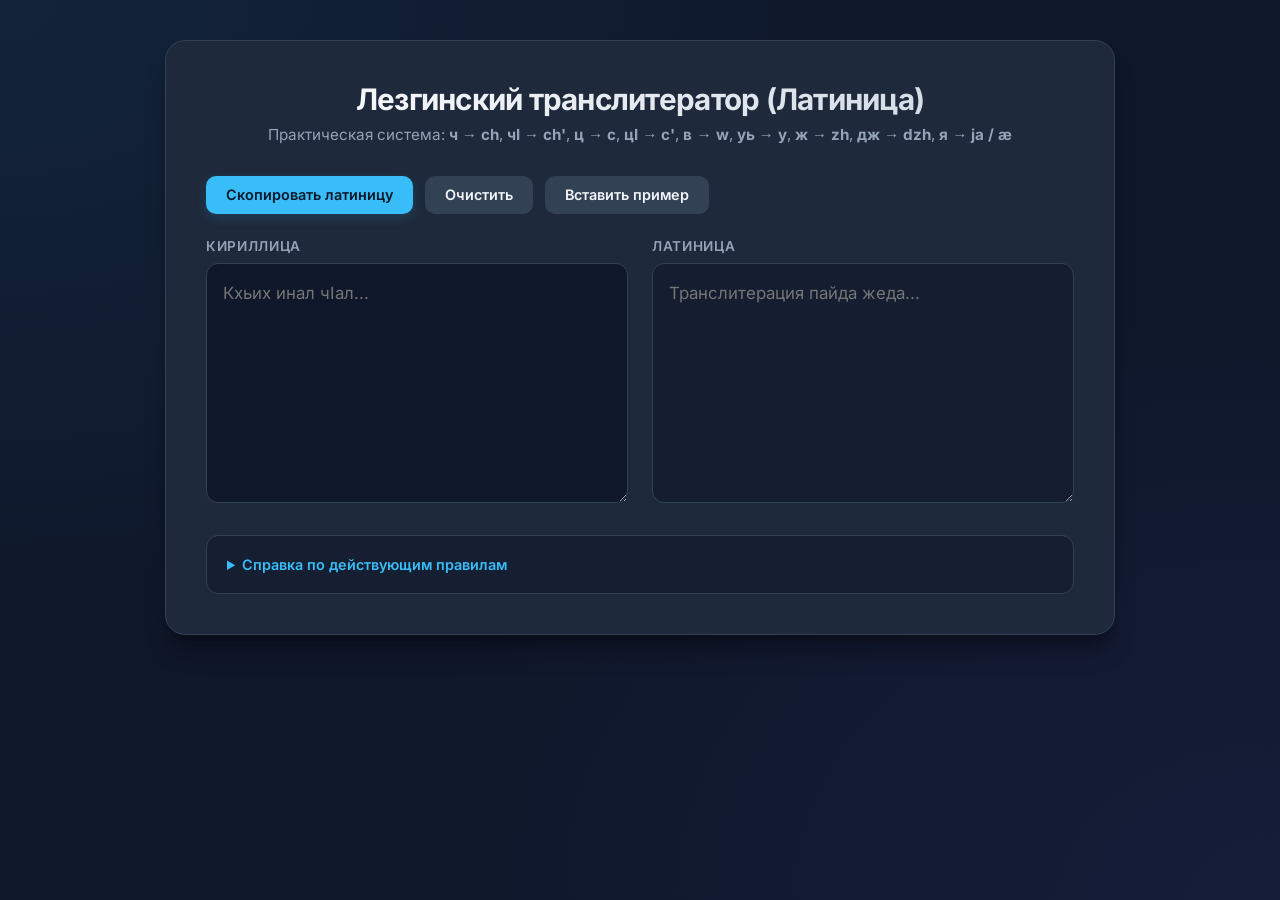
<file: translit.html>
<!DOCTYPE html>
<html lang="lez">
<head>
  <meta charset="UTF-8">
  <meta name="viewport" content="width=device-width, initial-scale=1.0">
  <title>Лезгинский транслитератор (Латиница)</title>
  <link rel="stylesheet" href="./fonts.css">
  <style>
    :root {
      --bg: #0f172a;
      --card-bg: #1e293b;
      --card-border: #334155;
      --primary: #38bdf8;
      --primary-hover: #0ea5e9;
      --primary-glow: rgba(56, 189, 248, 0.15);
      --text: #f8fafc;
      --text-muted: #94a3b8;
      --input-bg: #0f172a;
      --input-border: #334155;
      --font-main: 'Inter', -apple-system, BlinkMacSystemFont, 'SF Pro Text', 'Segoe UI', Roboto, sans-serif;
      --font-mono: ui-monospace, SFMono-Regular, Menlo, Monaco, Consolas, "Liberation Mono", "Courier New", monospace;
    }

    *, *::before, *::after {
      box-sizing: border-box;
      margin: 0;
      padding: 0;
      animation: none !important;
      transition: none !important;
    }

    body {
      font-family: var(--font-main);
      background-color: var(--bg);
      color: var(--text);
      min-height: 100vh;
      padding: 2.5rem 1rem;
      display: flex;
      justify-content: center;
      align-items: flex-start;
      background-image: 
        radial-gradient(at 0% 0%, rgba(56, 189, 248, 0.08) 0px, transparent 50%),
        radial-gradient(at 100% 100%, rgba(99, 102, 241, 0.08) 0px, transparent 50%);
    }

    .container {
      width: 100%;
      max-width: 950px;
      background: var(--card-bg);
      padding: 2.5rem;
      border-radius: 20px;
      border: 1px solid var(--card-border);
      box-shadow: 0 20px 25px -5px rgba(0, 0, 0, 0.3), 0 8px 10px -6px rgba(0, 0, 0, 0.3);
    }

    header {
      margin-bottom: 2rem;
      text-align: center;
    }

    h1 {
      font-size: 1.85rem;
      font-weight: 700;
      color: #ffffff;
      letter-spacing: -0.025em;
      margin-bottom: 0.5rem;
      background: linear-gradient(135deg, #ffffff 0%, #cbd5e1 100%);
      -webkit-background-clip: text;
      -webkit-text-fill-color: transparent;
    }

    p.desc {
      font-size: 0.95rem;
      color: var(--text-muted);
    }

    .controls {
      display: flex;
      gap: 0.75rem;
      flex-wrap: wrap;
      margin-bottom: 1.5rem;
    }

    button {
      font-family: var(--font-main);
      padding: 0.65rem 1.25rem;
      font-size: 0.9rem;
      font-weight: 600;
      border-radius: 10px;
      border: none;
      cursor: pointer;
      background: var(--primary);
      color: #0f172a;
      transition: all 0.2s ease;
      box-shadow: 0 4px 12px var(--primary-glow);
    }

    button:hover {
      background: var(--primary-hover);
      transform: translateY(-1px);
    }

    button:active {
      transform: translateY(0);
    }

    button.secondary {
      background: #334155;
      color: #f1f5f9;
      box-shadow: none;
    }

    button.secondary:hover {
      background: #475569;
    }

    .editors {
      display: grid;
      grid-template-columns: 1fr 1fr;
      gap: 1.5rem;
      margin-bottom: 2rem;
    }

    @media (max-width: 768px) {
      .editors {
        grid-template-columns: 1fr;
      }
    }

    .editor-group {
      display: flex;
      flex-direction: column;
      gap: 0.6rem;
    }

    label {
      font-weight: 600;
      font-size: 0.85rem;
      text-transform: uppercase;
      letter-spacing: 0.05em;
      color: var(--text-muted);
    }

    textarea {
      width: 100%;
      height: 240px;
      padding: 1rem;
      border-radius: 12px;
      background-color: var(--input-bg);
      border: 1px solid var(--input-border);
      color: #f8fafc;
      font-size: 1.05rem;
      font-family: var(--font-main);
      line-height: 1.6;
      resize: vertical;
      outline: none;
      transition: all 0.2s ease;
    }

    textarea:focus {
      border-color: var(--primary);
      box-shadow: 0 0 0 3px var(--primary-glow);
    }

    textarea[readonly] {
      background-color: rgba(15, 23, 42, 0.6);
      color: #38bdf8;
    }

    .rules-summary {
      background: rgba(15, 23, 42, 0.5);
      border: 1px solid var(--card-border);
      border-radius: 12px;
      padding: 1.25rem;
      font-size: 0.9rem;
    }

    .rules-summary summary {
      cursor: pointer;
      font-weight: 600;
      color: var(--primary);
      outline: none;
    }

    .rules-summary ul {
      margin-top: 1rem;
      margin-left: 1.25rem;
      line-height: 1.7;
      color: #cbd5e1;
    }

    .rules-summary code {
      font-family: var(--font-mono);
      background: #334155;
      padding: 0.15rem 0.4rem;
      border-radius: 5px;
      color: #f8fafc;
      font-size: 0.85em;
    }
  </style>
</head>
<body>

<div class="container">
  <header>
    <h1>Лезгинский транслитератор (Латиница)</h1>
    <p class="desc">Практическая система: <b>ч → ch</b>, <b>чӀ → ch'</b>, <b>ц → c</b>, <b>цӀ → c'</b>, <b>в → w</b>, <b>уь → y</b>, <b>ж → zh</b>, <b>дж → dzh</b>, <b>я → ja / æ</b></p>
  </header>

  <div class="controls">
    <button type="button" id="copyBtn">Скопировать латиницу</button>
    <button type="button" class="secondary" id="clearBtn">Очистить</button>
    <button type="button" class="secondary" id="sampleBtn">Вставить пример</button>
  </div>

  <div class="editors">
    <div class="editor-group">
      <label for="cyrInput">Кириллица</label>
      <textarea id="cyrInput" placeholder="Кхьих инал чӀал..."></textarea>
    </div>

    <div class="editor-group">
      <label for="latOutput">Латиница</label>
      <textarea id="latOutput" readonly placeholder="Транслитерация пайда жеда..."></textarea>
    </div>
  </div>

  <details class="rules-summary">
    <summary>Справка по действующим правилам</summary>
    <ul>
      <li><b>Абруптивы:</b> чӀ → <code>ch'</code>, цӀ → <code>c'</code>, кӀ → <code>k'</code>, тӀ → <code>t'</code>, пӀ → <code>p'</code>, кь → <code>q'</code></li>
      <li><b>Шипящие и аффрикаты:</b> ч → <code>ch</code>, ш → <code>sh</code>, ж → <code>zh</code>, дж → <code>dzh</code>, дз → <code>dz</code>, ц → <code>c</code>, щ → <code>shch</code></li>
      <li><b>Увулярные и гортанные:</b> къ → <code>q</code>, хъ → <code>qh</code>, гъ → <code>gh</code>, гь → <code>h</code>, хӀ → <code>h</code>, хь → <code>h</code>, х → <code>x</code></li>
      <li><b>Гласные:</b> уь → <code>y</code>, я → <code>ja</code> (в начале слова / после гласных) и <code>æ</code> (после согласных), аь → <code>æ</code>, оь → <code>œ</code>, ы → <code>ə</code>, ю → <code>ju</code>, ё → <code>jo</code></li>
      <li><b>Буква «Й»:</b> всегда → <code>j</code></li>
      <li><b>Согласная «В» и знаки:</b> в → <code>w</code>; знаки <code>ъ</code>, <code>ь</code> и одиночная палочка <code>Ӏ</code> удаляются</li>
    </ul>
  </details>
</div>

<script src="js/utils.js"></script>
<script>
// UI Логика
const cyrInput = document.getElementById('cyrInput');
const latOutput = document.getElementById('latOutput');
const copyBtn = document.getElementById('copyBtn');
const clearBtn = document.getElementById('clearBtn');
const sampleBtn = document.getElementById('sampleBtn');

function handleConvert() {
  if (typeof transliterateLezgi === 'function') {
    latOutput.value = transliterateLezgi(cyrInput.value);
  }
}

cyrInput.addEventListener('input', handleConvert);

copyBtn.addEventListener('click', () => {
  if (!latOutput.value) return;
  navigator.clipboard.writeText(latOutput.value).then(() => {
    const originalText = copyBtn.innerText;
    copyBtn.innerText = 'Скопировано! ✓';
    setTimeout(() => copyBtn.innerText = originalText, 1500);
  });
});

clearBtn.addEventListener('click', () => {
  cyrInput.value = '';
  latOutput.value = '';
  cyrInput.focus();
});

sampleBtn.addEventListener('click', () => {
  cyrInput.value = `Чи чӀал цӀай я! Жув, вац, цав, чан, ша!
Гъед, хӀуьрмет, кӀвал, къуьр, хъсан.
Йис, майдан, чинебан, кьватӀ.
Ел ава, беден сагърай, къвезвач, хъфизва.`;
  handleConvert();
});
</script>

</body>
</html>
</file>
<file: fonts.css>
/* Inter - cyrillic-ext */
@font-face {
  font-family: 'Inter';
  font-style: normal;
  font-weight: 400;
  font-display: swap;
  src: url(./fonts/inter-cyrillic-ext-400.woff2) format('woff2');
  unicode-range: U+0460-052F, U+1C80-1C8A, U+20B4, U+2DE0-2DFF, U+A640-A69F, U+FE2E-FE2F;
}

/* Inter - cyrillic */
@font-face {
  font-family: 'Inter';
  font-style: normal;
  font-weight: 400;
  font-display: swap;
  src: url(./fonts/inter-cyrillic-400.woff2) format('woff2');
  unicode-range: U+0301, U+0400-045F, U+0490-0491, U+04B0-04B1, U+2116;
}

/* Inter - latin-ext */
@font-face {
  font-family: 'Inter';
  font-style: normal;
  font-weight: 400;
  font-display: swap;
  src: url(./fonts/inter-latin-ext-400.woff2) format('woff2');
  unicode-range: U+0100-02BA, U+02BD-02C5, U+02C7-02CC, U+02CE-02D7, U+02DD-02FF, U+0304, U+0308, U+0329, U+1D00-1DBF, U+1E00-1E9F, U+1EF2-1EFF, U+2020, U+20A0-20AB, U+20AD-20C0, U+2113, U+2C60-2C7F, U+A720-A7FF;
}

/* Inter - latin */
@font-face {
  font-family: 'Inter';
  font-style: normal;
  font-weight: 400;
  font-display: swap;
  src: url(./fonts/inter-latin-400.woff2) format('woff2');
  unicode-range: U+0000-00FF, U+0131, U+0152-0153, U+02BB-02BC, U+02C6, U+02DA, U+02DC, U+0304, U+0308, U+0329, U+2000-206F, U+20AC, U+2122, U+2191, U+2193, U+2212, U+2215, U+FEFF, U+FFFD;
}

/* Inter - cyrillic-ext */
@font-face {
  font-family: 'Inter';
  font-style: normal;
  font-weight: 500;
  font-display: swap;
  src: url(./fonts/inter-cyrillic-ext-500.woff2) format('woff2');
  unicode-range: U+0460-052F, U+1C80-1C8A, U+20B4, U+2DE0-2DFF, U+A640-A69F, U+FE2E-FE2F;
}

/* Inter - cyrillic */
@font-face {
  font-family: 'Inter';
  font-style: normal;
  font-weight: 500;
  font-display: swap;
  src: url(./fonts/inter-cyrillic-500.woff2) format('woff2');
  unicode-range: U+0301, U+0400-045F, U+0490-0491, U+04B0-04B1, U+2116;
}

/* Inter - latin-ext */
@font-face {
  font-family: 'Inter';
  font-style: normal;
  font-weight: 500;
  font-display: swap;
  src: url(./fonts/inter-latin-ext-500.woff2) format('woff2');
  unicode-range: U+0100-02BA, U+02BD-02C5, U+02C7-02CC, U+02CE-02D7, U+02DD-02FF, U+0304, U+0308, U+0329, U+1D00-1DBF, U+1E00-1E9F, U+1EF2-1EFF, U+2020, U+20A0-20AB, U+20AD-20C0, U+2113, U+2C60-2C7F, U+A720-A7FF;
}

/* Inter - latin */
@font-face {
  font-family: 'Inter';
  font-style: normal;
  font-weight: 500;
  font-display: swap;
  src: url(./fonts/inter-latin-500.woff2) format('woff2');
  unicode-range: U+0000-00FF, U+0131, U+0152-0153, U+02BB-02BC, U+02C6, U+02DA, U+02DC, U+0304, U+0308, U+0329, U+2000-206F, U+20AC, U+2122, U+2191, U+2193, U+2212, U+2215, U+FEFF, U+FFFD;
}

/* Inter - cyrillic-ext */
@font-face {
  font-family: 'Inter';
  font-style: normal;
  font-weight: 600;
  font-display: swap;
  src: url(./fonts/inter-cyrillic-ext-600.woff2) format('woff2');
  unicode-range: U+0460-052F, U+1C80-1C8A, U+20B4, U+2DE0-2DFF, U+A640-A69F, U+FE2E-FE2F;
}

/* Inter - cyrillic */
@font-face {
  font-family: 'Inter';
  font-style: normal;
  font-weight: 600;
  font-display: swap;
  src: url(./fonts/inter-cyrillic-600.woff2) format('woff2');
  unicode-range: U+0301, U+0400-045F, U+0490-0491, U+04B0-04B1, U+2116;
}

/* Inter - latin-ext */
@font-face {
  font-family: 'Inter';
  font-style: normal;
  font-weight: 600;
  font-display: swap;
  src: url(./fonts/inter-latin-ext-600.woff2) format('woff2');
  unicode-range: U+0100-02BA, U+02BD-02C5, U+02C7-02CC, U+02CE-02D7, U+02DD-02FF, U+0304, U+0308, U+0329, U+1D00-1DBF, U+1E00-1E9F, U+1EF2-1EFF, U+2020, U+20A0-20AB, U+20AD-20C0, U+2113, U+2C60-2C7F, U+A720-A7FF;
}

/* Inter - latin */
@font-face {
  font-family: 'Inter';
  font-style: normal;
  font-weight: 600;
  font-display: swap;
  src: url(./fonts/inter-latin-600.woff2) format('woff2');
  unicode-range: U+0000-00FF, U+0131, U+0152-0153, U+02BB-02BC, U+02C6, U+02DA, U+02DC, U+0304, U+0308, U+0329, U+2000-206F, U+20AC, U+2122, U+2191, U+2193, U+2212, U+2215, U+FEFF, U+FFFD;
}

/* Inter - cyrillic-ext */
@font-face {
  font-family: 'Inter';
  font-style: normal;
  font-weight: 700;
  font-display: swap;
  src: url(./fonts/inter-cyrillic-ext-700.woff2) format('woff2');
  unicode-range: U+0460-052F, U+1C80-1C8A, U+20B4, U+2DE0-2DFF, U+A640-A69F, U+FE2E-FE2F;
}

/* Inter - cyrillic */
@font-face {
  font-family: 'Inter';
  font-style: normal;
  font-weight: 700;
  font-display: swap;
  src: url(./fonts/inter-cyrillic-700.woff2) format('woff2');
  unicode-range: U+0301, U+0400-045F, U+0490-0491, U+04B0-04B1, U+2116;
}

/* Inter - latin-ext */
@font-face {
  font-family: 'Inter';
  font-style: normal;
  font-weight: 700;
  font-display: swap;
  src: url(./fonts/inter-latin-ext-700.woff2) format('woff2');
  unicode-range: U+0100-02BA, U+02BD-02C5, U+02C7-02CC, U+02CE-02D7, U+02DD-02FF, U+0304, U+0308, U+0329, U+1D00-1DBF, U+1E00-1E9F, U+1EF2-1EFF, U+2020, U+20A0-20AB, U+20AD-20C0, U+2113, U+2C60-2C7F, U+A720-A7FF;
}

/* Inter - latin */
@font-face {
  font-family: 'Inter';
  font-style: normal;
  font-weight: 700;
  font-display: swap;
  src: url(./fonts/inter-latin-700.woff2) format('woff2');
  unicode-range: U+0000-00FF, U+0131, U+0152-0153, U+02BB-02BC, U+02C6, U+02DA, U+02DC, U+0304, U+0308, U+0329, U+2000-206F, U+20AC, U+2122, U+2191, U+2193, U+2212, U+2215, U+FEFF, U+FFFD;
}

/* Inter - cyrillic-ext */
@font-face {
  font-family: 'Inter';
  font-style: normal;
  font-weight: 800;
  font-display: swap;
  src: url(./fonts/inter-cyrillic-ext-800.woff2) format('woff2');
  unicode-range: U+0460-052F, U+1C80-1C8A, U+20B4, U+2DE0-2DFF, U+A640-A69F, U+FE2E-FE2F;
}

/* Inter - cyrillic */
@font-face {
  font-family: 'Inter';
  font-style: normal;
  font-weight: 800;
  font-display: swap;
  src: url(./fonts/inter-cyrillic-800.woff2) format('woff2');
  unicode-range: U+0301, U+0400-045F, U+0490-0491, U+04B0-04B1, U+2116;
}

/* Inter - latin-ext */
@font-face {
  font-family: 'Inter';
  font-style: normal;
  font-weight: 800;
  font-display: swap;
  src: url(./fonts/inter-latin-ext-800.woff2) format('woff2');
  unicode-range: U+0100-02BA, U+02BD-02C5, U+02C7-02CC, U+02CE-02D7, U+02DD-02FF, U+0304, U+0308, U+0329, U+1D00-1DBF, U+1E00-1E9F, U+1EF2-1EFF, U+2020, U+20A0-20AB, U+20AD-20C0, U+2113, U+2C60-2C7F, U+A720-A7FF;
}

/* Inter - latin */
@font-face {
  font-family: 'Inter';
  font-style: normal;
  font-weight: 800;
  font-display: swap;
  src: url(./fonts/inter-latin-800.woff2) format('woff2');
  unicode-range: U+0000-00FF, U+0131, U+0152-0153, U+02BB-02BC, U+02C6, U+02DA, U+02DC, U+0304, U+0308, U+0329, U+2000-206F, U+20AC, U+2122, U+2191, U+2193, U+2212, U+2215, U+FEFF, U+FFFD;
}

/* Manrope - cyrillic-ext */
@font-face {
  font-family: 'Manrope';
  font-style: normal;
  font-weight: 500;
  font-display: swap;
  src: url(./fonts/manrope-cyrillic-ext-500.woff2) format('woff2');
  unicode-range: U+0460-052F, U+1C80-1C8A, U+20B4, U+2DE0-2DFF, U+A640-A69F, U+FE2E-FE2F;
}

/* Manrope - cyrillic */
@font-face {
  font-family: 'Manrope';
  font-style: normal;
  font-weight: 500;
  font-display: swap;
  src: url(./fonts/manrope-cyrillic-500.woff2) format('woff2');
  unicode-range: U+0301, U+0400-045F, U+0490-0491, U+04B0-04B1, U+2116;
}

/* Manrope - latin-ext */
@font-face {
  font-family: 'Manrope';
  font-style: normal;
  font-weight: 500;
  font-display: swap;
  src: url(./fonts/manrope-latin-ext-500.woff2) format('woff2');
  unicode-range: U+0100-02BA, U+02BD-02C5, U+02C7-02CC, U+02CE-02D7, U+02DD-02FF, U+0304, U+0308, U+0329, U+1D00-1DBF, U+1E00-1E9F, U+1EF2-1EFF, U+2020, U+20A0-20AB, U+20AD-20C0, U+2113, U+2C60-2C7F, U+A720-A7FF;
}

/* Manrope - latin */
@font-face {
  font-family: 'Manrope';
  font-style: normal;
  font-weight: 500;
  font-display: swap;
  src: url(./fonts/manrope-latin-500.woff2) format('woff2');
  unicode-range: U+0000-00FF, U+0131, U+0152-0153, U+02BB-02BC, U+02C6, U+02DA, U+02DC, U+0304, U+0308, U+0329, U+2000-206F, U+20AC, U+2122, U+2191, U+2193, U+2212, U+2215, U+FEFF, U+FFFD;
}

/* Manrope - cyrillic-ext */
@font-face {
  font-family: 'Manrope';
  font-style: normal;
  font-weight: 600;
  font-display: swap;
  src: url(./fonts/manrope-cyrillic-ext-600.woff2) format('woff2');
  unicode-range: U+0460-052F, U+1C80-1C8A, U+20B4, U+2DE0-2DFF, U+A640-A69F, U+FE2E-FE2F;
}

/* Manrope - cyrillic */
@font-face {
  font-family: 'Manrope';
  font-style: normal;
  font-weight: 600;
  font-display: swap;
  src: url(./fonts/manrope-cyrillic-600.woff2) format('woff2');
  unicode-range: U+0301, U+0400-045F, U+0490-0491, U+04B0-04B1, U+2116;
}

/* Manrope - latin-ext */
@font-face {
  font-family: 'Manrope';
  font-style: normal;
  font-weight: 600;
  font-display: swap;
  src: url(./fonts/manrope-latin-ext-600.woff2) format('woff2');
  unicode-range: U+0100-02BA, U+02BD-02C5, U+02C7-02CC, U+02CE-02D7, U+02DD-02FF, U+0304, U+0308, U+0329, U+1D00-1DBF, U+1E00-1E9F, U+1EF2-1EFF, U+2020, U+20A0-20AB, U+20AD-20C0, U+2113, U+2C60-2C7F, U+A720-A7FF;
}

/* Manrope - latin */
@font-face {
  font-family: 'Manrope';
  font-style: normal;
  font-weight: 600;
  font-display: swap;
  src: url(./fonts/manrope-latin-600.woff2) format('woff2');
  unicode-range: U+0000-00FF, U+0131, U+0152-0153, U+02BB-02BC, U+02C6, U+02DA, U+02DC, U+0304, U+0308, U+0329, U+2000-206F, U+20AC, U+2122, U+2191, U+2193, U+2212, U+2215, U+FEFF, U+FFFD;
}

/* Manrope - cyrillic-ext */
@font-face {
  font-family: 'Manrope';
  font-style: normal;
  font-weight: 700;
  font-display: swap;
  src: url(./fonts/manrope-cyrillic-ext-700.woff2) format('woff2');
  unicode-range: U+0460-052F, U+1C80-1C8A, U+20B4, U+2DE0-2DFF, U+A640-A69F, U+FE2E-FE2F;
}

/* Manrope - cyrillic */
@font-face {
  font-family: 'Manrope';
  font-style: normal;
  font-weight: 700;
  font-display: swap;
  src: url(./fonts/manrope-cyrillic-700.woff2) format('woff2');
  unicode-range: U+0301, U+0400-045F, U+0490-0491, U+04B0-04B1, U+2116;
}

/* Manrope - latin-ext */
@font-face {
  font-family: 'Manrope';
  font-style: normal;
  font-weight: 700;
  font-display: swap;
  src: url(./fonts/manrope-latin-ext-700.woff2) format('woff2');
  unicode-range: U+0100-02BA, U+02BD-02C5, U+02C7-02CC, U+02CE-02D7, U+02DD-02FF, U+0304, U+0308, U+0329, U+1D00-1DBF, U+1E00-1E9F, U+1EF2-1EFF, U+2020, U+20A0-20AB, U+20AD-20C0, U+2113, U+2C60-2C7F, U+A720-A7FF;
}

/* Manrope - latin */
@font-face {
  font-family: 'Manrope';
  font-style: normal;
  font-weight: 700;
  font-display: swap;
  src: url(./fonts/manrope-latin-700.woff2) format('woff2');
  unicode-range: U+0000-00FF, U+0131, U+0152-0153, U+02BB-02BC, U+02C6, U+02DA, U+02DC, U+0304, U+0308, U+0329, U+2000-206F, U+20AC, U+2122, U+2191, U+2193, U+2212, U+2215, U+FEFF, U+FFFD;
}

/* Manrope - cyrillic-ext */
@font-face {
  font-family: 'Manrope';
  font-style: normal;
  font-weight: 800;
  font-display: swap;
  src: url(./fonts/manrope-cyrillic-ext-800.woff2) format('woff2');
  unicode-range: U+0460-052F, U+1C80-1C8A, U+20B4, U+2DE0-2DFF, U+A640-A69F, U+FE2E-FE2F;
}

/* Manrope - cyrillic */
@font-face {
  font-family: 'Manrope';
  font-style: normal;
  font-weight: 800;
  font-display: swap;
  src: url(./fonts/manrope-cyrillic-800.woff2) format('woff2');
  unicode-range: U+0301, U+0400-045F, U+0490-0491, U+04B0-04B1, U+2116;
}

/* Manrope - latin-ext */
@font-face {
  font-family: 'Manrope';
  font-style: normal;
  font-weight: 800;
  font-display: swap;
  src: url(./fonts/manrope-latin-ext-800.woff2) format('woff2');
  unicode-range: U+0100-02BA, U+02BD-02C5, U+02C7-02CC, U+02CE-02D7, U+02DD-02FF, U+0304, U+0308, U+0329, U+1D00-1DBF, U+1E00-1E9F, U+1EF2-1EFF, U+2020, U+20A0-20AB, U+20AD-20C0, U+2113, U+2C60-2C7F, U+A720-A7FF;
}

/* Manrope - latin */
@font-face {
  font-family: 'Manrope';
  font-style: normal;
  font-weight: 800;
  font-display: swap;
  src: url(./fonts/manrope-latin-800.woff2) format('woff2');
  unicode-range: U+0000-00FF, U+0131, U+0152-0153, U+02BB-02BC, U+02C6, U+02DA, U+02DC, U+0304, U+0308, U+0329, U+2000-206F, U+20AC, U+2122, U+2191, U+2193, U+2212, U+2215, U+FEFF, U+FFFD;
}
</file>
